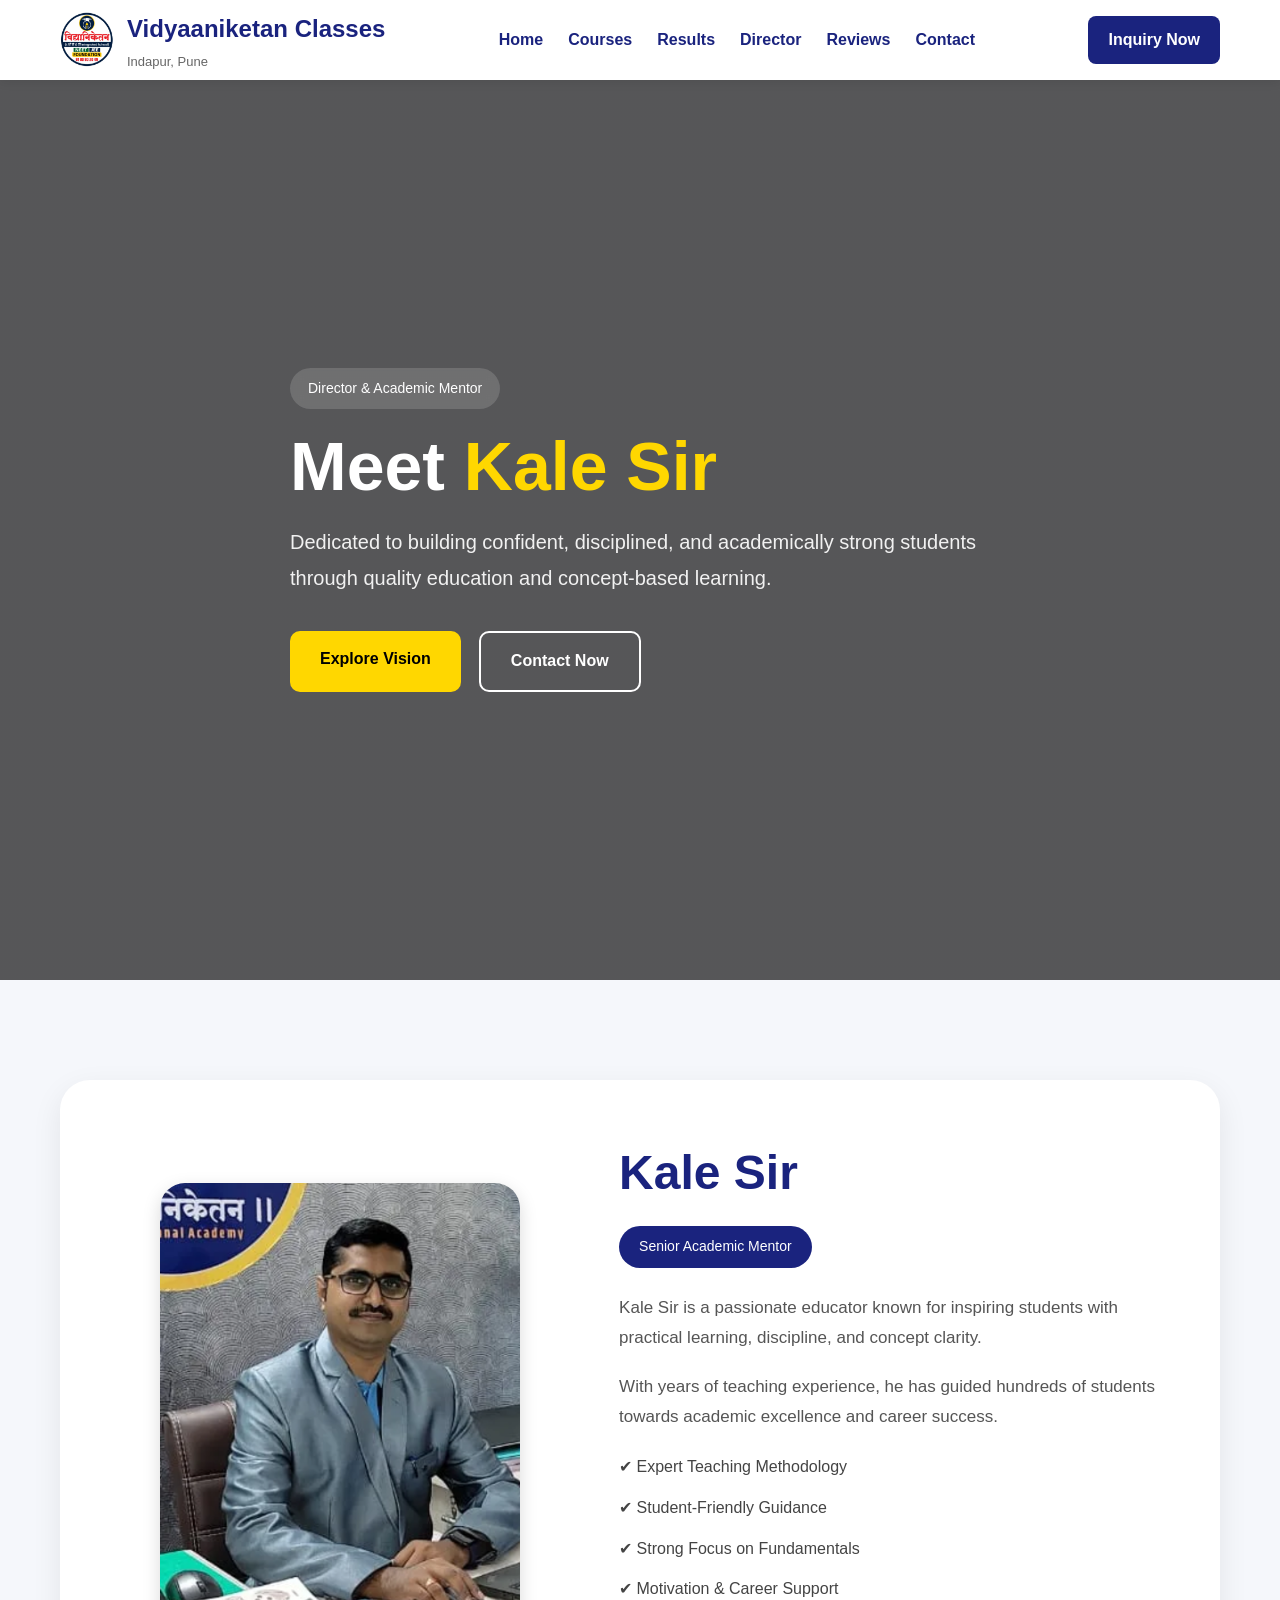
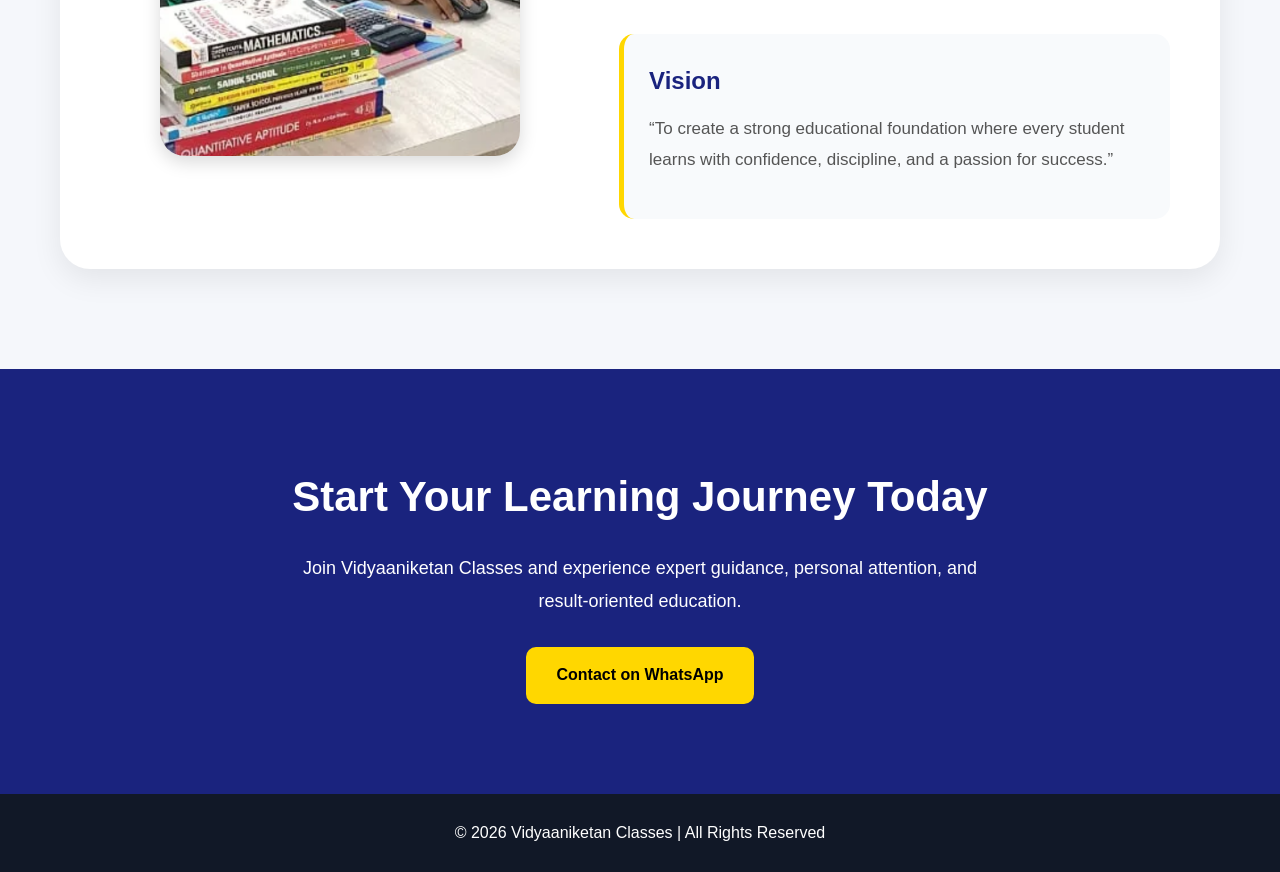
<file: directorsvision.html>
<!-- FILE NAME: director.html -->

<!DOCTYPE html>
<html lang="en">

<head>

  <meta charset="UTF-8" />
  <meta name="viewport" content="width=device-width, initial-scale=1.0"/>

  <title>Kale Sir | Director Vision</title>

  <style>

    /* ================= RESET ================= */

    *{
      margin:0;
      padding:0;
      box-sizing:border-box;
    }

    :root{
      --primary:#1a237e;
      --accent:#ffd700;
      --light:#f5f7fb;
      --dark:#111827;
      --white:#ffffff;
    }

    body{
      font-family:'Segoe UI',sans-serif;
      background:var(--light);
      color:#333;
      line-height:1.8;
    }

    .container{
      max-width:1200px;
      margin:auto;
      padding:0 20px;
    }

    /* ================= HEADER ================= */

    .main-header{
      background:#fff;
      position:sticky;
      top:0;
      z-index:999;
      box-shadow:0 2px 10px rgba(0,0,0,0.08);
    }

    .header-row{
      display:flex;
      align-items:center;
      justify-content:space-between;
      min-height:80px;
    }

    /* LOGO */

    .logo-section{
      display:flex;
      align-items:center;
      gap:12px;
    }

    .logo-section img{
      width:55px;
      height:55px;
    }

    .logo-text h2{
      font-size:24px;
      color:var(--primary);
    }

    .logo-text p{
      font-size:13px;
      color:#666;
    }

    /* MENU */

    .nav-menu{
      display:flex;
      list-style:none;
      gap:25px;
    }

    .nav-menu li a{
      text-decoration:none;
      color:var(--primary);
      font-weight:600;
      transition:0.3s;
    }

    .nav-menu li a:hover{
      color:#000;
    }

    /* BUTTON */

    .header-btn{
      background:var(--primary);
      color:#fff;
      padding:10px 20px;
      border-radius:8px;
      text-decoration:none;
      font-weight:600;
      transition:0.3s;
    }

    .header-btn:hover{
      background:#000;
    }

    /* ================= HERO ================= */

    .hero{

      background:
      linear-gradient(rgba(0,0,0,0.65),rgba(0,0,0,0.65)),
      url('https://images.unsplash.com/photo-1523240795612-9a054b0db644');

      background-size:cover;
      background-position:center;

      min-height:100vh;

      display:flex;
      align-items:center;

      color:#fff;
    }

    .hero-content{
      max-width:700px;
    }

    .hero-tag{
      display:inline-block;

      background:rgba(255,255,255,0.15);

      padding:8px 18px;

      border-radius:30px;

      font-size:14px;

      margin-bottom:20px;

      backdrop-filter:blur(6px);
    }

    .hero h1{
      font-size:68px;
      line-height:1.1;
      margin-bottom:20px;
    }

    .hero h1 span{
      color:var(--accent);
    }

    .hero p{
      font-size:20px;
      margin-bottom:35px;
      color:#f1f1f1;
    }

    .hero-btns{
      display:flex;
      gap:18px;
      flex-wrap:wrap;
    }

    .hero-btn{
      padding:14px 30px;
      border-radius:10px;
      text-decoration:none;
      font-weight:700;
      transition:0.3s;
    }

    .btn-primary{
      background:var(--accent);
      color:#000;
    }

    .btn-secondary{
      border:2px solid #fff;
      color:#fff;
    }

    .hero-btn:hover{
      transform:translateY(-4px);
    }

    /* ================= DIRECTOR SECTION ================= */

    .director-section{
      padding:100px 0;
    }

    .director-card{
      background:#fff;
      border-radius:30px;
      overflow:hidden;
      box-shadow:0 10px 30px rgba(0,0,0,0.08);

      display:flex;
      align-items:center;
      gap:50px;

      padding:50px;
    }

    /* IMAGE */

    .director-image{
      flex:1;
      text-align:center;
    }

    .director-image img{
      width:100%;
      max-width:360px;

      border-radius:25px;

      object-fit:cover;

      box-shadow:0 6px 18px rgba(0,0,0,0.15);
    }

    /* CONTENT */

    .director-content{
      flex:1.2;
    }

    .director-content h2{
      font-size:48px;
      color:var(--primary);
      margin-bottom:10px;
    }

    .qualification{
      display:inline-block;

      background:var(--primary);
      color:#fff;

      padding:8px 20px;

      border-radius:30px;

      font-size:14px;

      margin-bottom:25px;
    }

    .director-content p{
      font-size:17px;
      color:#555;
      margin-bottom:18px;
    }

    /* HIGHLIGHTS */

    .highlights{
      margin-top:20px;
    }

    .highlights li{
      list-style:none;
      margin-bottom:12px;
      font-size:16px;
      color:#444;
    }

    /* VISION BOX */

    .vision-box{
      margin-top:30px;

      background:#f8fafc;

      padding:25px;

      border-left:5px solid var(--accent);

      border-radius:15px;
    }

    .vision-box h3{
      color:var(--primary);
      margin-bottom:12px;
      font-size:24px;
    }

    /* ================= CTA ================= */

    .cta{
      background:var(--primary);
      color:#fff;
      text-align:center;
      padding:90px 20px;
    }

    .cta h2{
      font-size:42px;
      margin-bottom:18px;
    }

    .cta p{
      max-width:700px;
      margin:auto;
      margin-bottom:30px;
      font-size:18px;
    }

    .cta-btn{
      background:var(--accent);
      color:#000;

      padding:14px 30px;

      border-radius:10px;

      text-decoration:none;

      font-weight:700;

      display:inline-block;

      transition:0.3s;
    }

    .cta-btn:hover{
      transform:translateY(-3px);
    }

    /* ================= FOOTER ================= */

    footer{
      background:var(--dark);
      color:#fff;
      text-align:center;
      padding:25px;
    }

    /* ================= MOBILE ================= */

    @media(max-width:900px){

      .header-row{
        flex-direction:column;
        gap:20px;
        padding:20px 0;
      }

      .nav-menu{
        flex-wrap:wrap;
        justify-content:center;
      }

      .hero{
        min-height:auto;
        padding:120px 0;
        text-align:center;
      }

      .hero-content{
        margin:auto;
      }

      .hero h1{
        font-size:42px;
      }

      .hero p{
        font-size:17px;
      }

      .hero-btns{
        justify-content:center;
      }

      .director-card{
        flex-direction:column;
        text-align:center;
      }

      .director-content h2{
        font-size:34px;
      }

      .director-image img{
        max-width:280px;
      }

      .cta h2{
        font-size:32px;
      }
    }

  </style>

</head>

<body>

  <!-- ================= HEADER ================= -->

  <header class="main-header">

    <div class="container">

      <div class="header-row">

        <!-- LOGO -->

        <div class="logo-section">

          <img src="logo.png" alt="Logo">

          <div class="logo-text">
            <h2>Vidyaaniketan Classes</h2>
            <p>Indapur, Pune</p>
          </div>

        </div>

        <!-- MENU -->

        <ul class="nav-menu">

          <li><a href="index.html">Home</a></li>
          <li><a href="#">Courses</a></li>
          <li><a href="#">Results</a></li>
          <li><a href="#">Director</a></li>
          <li><a href="#">Reviews</a></li>
          <li><a href="#">Contact</a></li>

        </ul>

        <!-- BUTTON -->

        <a href="https://wa.me/918862010906"
           class="header-btn"
           target="_blank">

           Inquiry Now

        </a>

      </div>

    </div>

  </header>

  <!-- ================= HERO SECTION ================= -->

  <section class="hero">

    <div class="container">

      <div class="hero-content">

        <span class="hero-tag">
          Director & Academic Mentor
        </span>

        <h1>
          Meet <span>Kale Sir</span>
        </h1>

        <p>
          Dedicated to building confident, disciplined,
          and academically strong students through
          quality education and concept-based learning.
        </p>

        <div class="hero-btns">

          <a href="#director"
             class="hero-btn btn-primary">

             Explore Vision

          </a>

          <a href="https://wa.me/918862010906"
             class="hero-btn btn-secondary"
             target="_blank">

             Contact Now

          </a>

        </div>

      </div>

    </div>

  </section>

  <!-- ================= DIRECTOR SECTION ================= -->

  <section class="director-section" id="director">

    <div class="container">

      <div class="director-card">

        <!-- IMAGE -->

        <div class="director-image">

          <img src="image1.png" alt="Kale Sir">

        </div>

        <!-- CONTENT -->

        <div class="director-content">

          <h2>Kale Sir</h2>

          <span class="qualification">
            Senior Academic Mentor
          </span>

          <p>
            Kale Sir is a passionate educator known for
            inspiring students with practical learning,
            discipline, and concept clarity.
          </p>

          <p>
            With years of teaching experience,
            he has guided hundreds of students
            towards academic excellence and career success.
          </p>

          <!-- HIGHLIGHTS -->

          <ul class="highlights">

            <li>✔ Expert Teaching Methodology</li>
            <li>✔ Student-Friendly Guidance</li>
            <li>✔ Strong Focus on Fundamentals</li>
            <li>✔ Motivation & Career Support</li>

          </ul>

          <!-- VISION -->

          <div class="vision-box">

            <h3>Vision</h3>

            <p>
              “To create a strong educational foundation
              where every student learns with confidence,
              discipline, and a passion for success.”
            </p>

          </div>

        </div>

      </div>

    </div>

  </section>

  <!-- ================= CTA ================= -->

  <section class="cta">

    <div class="container">

      <h2>Start Your Learning Journey Today</h2>

      <p>
        Join Vidyaaniketan Classes and experience
        expert guidance, personal attention,
        and result-oriented education.
      </p>

      <a href="https://wa.me/918862010906"
         class="cta-btn"
         target="_blank">

         Contact on WhatsApp

      </a>

    </div>

  </section>

  <!-- ================= FOOTER ================= -->

  <footer>

    © 2026 Vidyaaniketan Classes | All Rights Reserved

  </footer>

</body>

</html>
</file>
